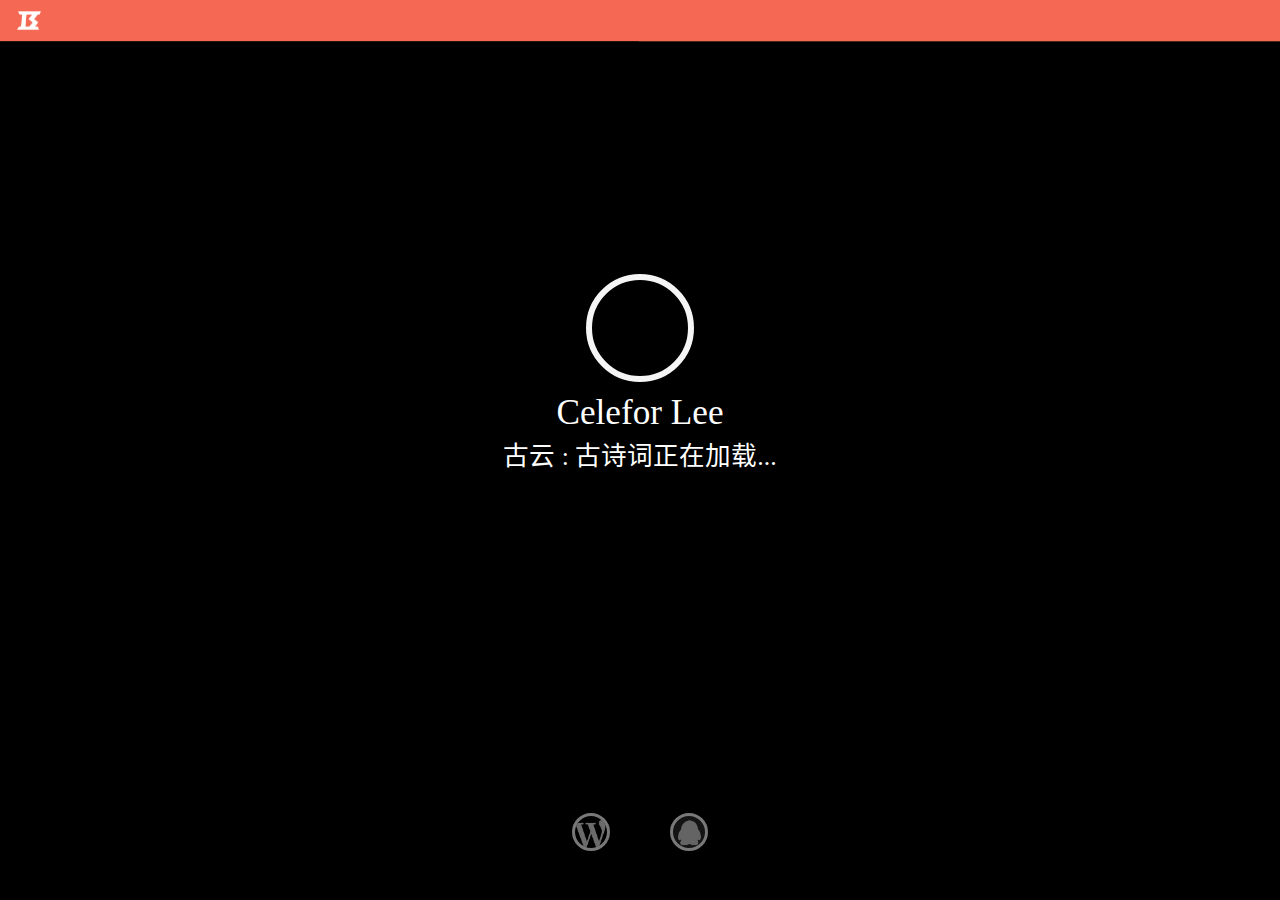
<file: index.html>
<!DOCTYPE html>
<html lang="zh-cn" dir="ltr">
	<head>
		<meta charset="utf-8">
		<meta name="viewport" content="width=device-width, initial-scale=1.0, minimum-scale=1.0, maximum-scale=1.0, user-scalable=no">
		<title>Celefor Lee</title>
		<link rel="stylesheet" href="./assets/css/personal-page.css">
		<link rel="stylesheet" type="text/css" href="./assets/css/intro-style-user-interface.css">
	</head>
	<body>
		<!-- 页首 header -->
		<nav>
			<div class="nav-left">
				<a href="javascript: void(0);"></a>
			</div>
			<div class="nav-right"></div>
		</nav>
		<!-- 页体 body -->
		<div class="background-cover">
			<div class="index-cover" id="loading-black-cover">
				<form id="search-box" style="display: none;" action="https://cn.bing.com/search" method="get">
					<div id="search-options">
						<span data-textName="q" data-url="https://cn.bing.com/search" id="search-check" data-id="bing">必应</span>
						<div id="search-options-available" style="display: none;">
							<span id="bingSE" data-placeholder="true" data-textName="q" data-url="https://cn.bing.com/search" data-id="bing">必应</span>
							<span id="baiduSE" data-placeholder="true" data-textName="wd" data-url="https://www.baidu.com/s" data-id="baidu">百度</span>
							<span id="googleSE" data-placeholder="true" data-textName="q" data-url="https://www.google.com.hk/search" data-id="google">谷歌</span>
						</div>
					</div><!--
						消除input间的间距
					--><input id="search-text" type="text" autocomplete="off" name="q" /><!--
						消除input间的间距
					--><input id="search-action" type="submit" name="go" value />
				</form>
				<div id="index-introduction">
					<a href="javascript: void(0)" class="index-avatar" title="图片为QQ头像"></a>
					<p class="index-intro">Celefor Lee</p>
					<p class="index-yiju">古云 : <span id="jinrishici-sentence">古诗词正在加载...</span></p>
				</div>
			</div>
		</div>
		<!-- 页脚 footer -->
		<div class="connect-cover">
			<div class="connect-infor">
				<p id="wordpress"><a href="/pages/">Click to Blog.</a></p>
				<p id="qq">QQ : 3208280010</p>
				<!--<p id="wechat">我的微信账号 : </p>-->
			</div>
			<div class="connect-way">
				<a href="javascript: void(0)"><span title="WordPress博客" class="wp"></span></a>
				<a href="javascript: void(0)"><span title="腾讯QQ" class="qq"></span></a>
			</div>
		</div>
	</body>
	<!-- 今日诗词 API 接口 www.jinrishici.com -->
	<script src="https://sdk.jinrishici.com/v2/browser/jinrishici.js" charset="utf-8"></script>

	<!--按照优先级加载搜索js文件-->

	<script charset="utf-8" src="./assets/js/intro-functions.js"></script>
	<!--主函数库文件-->

	<script charset="utf-8" src="./assets/js/intro-functions-events.js"></script>
	<!--事件函数库文件-->

	<script charset="utf-8" src="./assets/js/intro-functions-cookies.js"></script>
	<!--Cookies函数库文件-->

	<!--主页事件处理程序 -->
	<script src="./assets/js/index-observer.js" charset="utf-8"></script>

	<script charset="utf-8" src="./assets/js/intro-functions-command.js"></script>
	<!--有关功能实现文件-->

	<script charset="utf-8" src="./assets/js/intro-functions-events-command.js"></script>
	<!--事件监听实现文件-->

	<script type="text/javascript">
		//搜索页面程序版本号
		console.log("%c Version: Eta 2023-04-21/01 ", "border-radius: 16px; background: #000000; color: #FFFFFF; padding: 4px 8px 4px 8px;");
	</script>
</html>
</file>
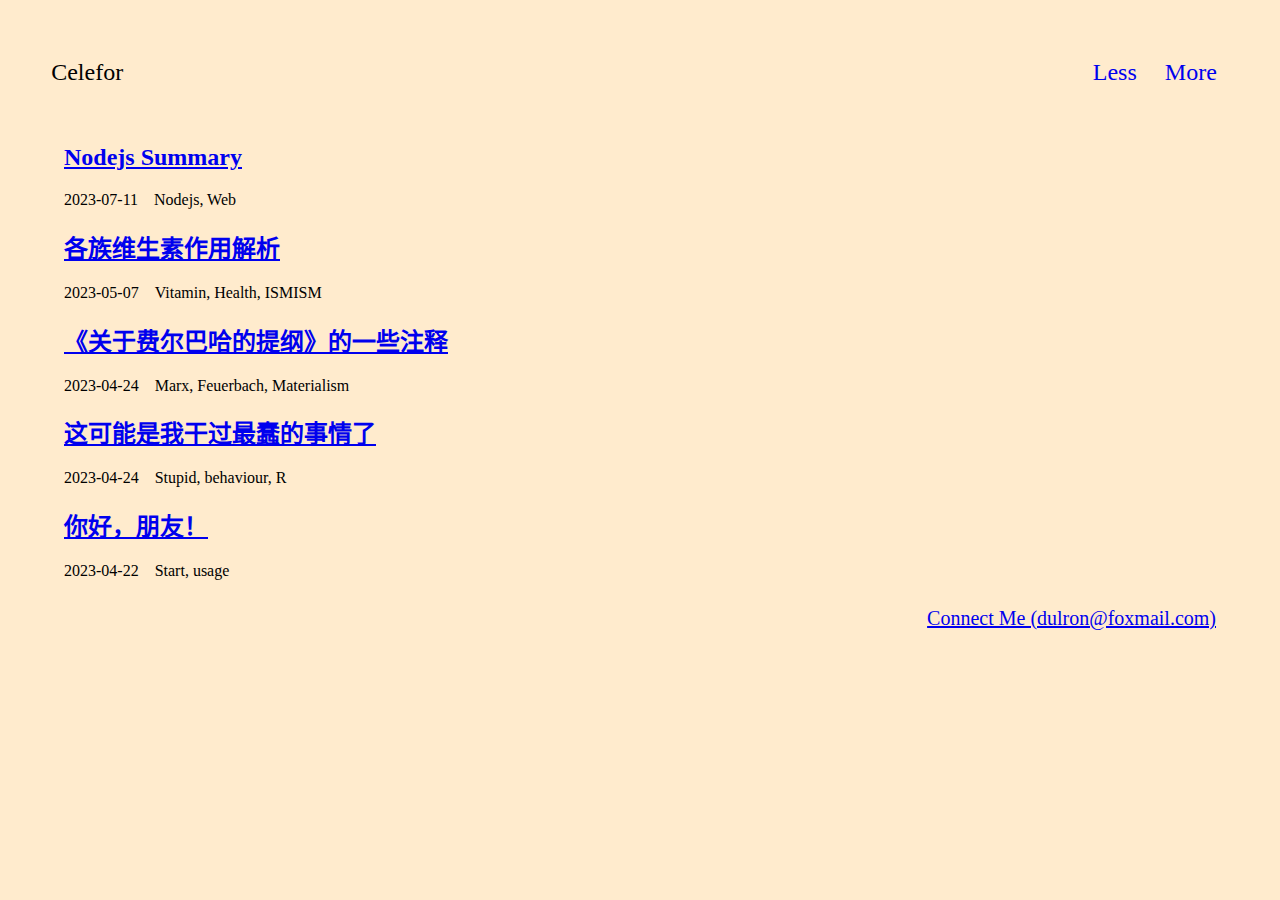
<file: pages/index.html>
<!DOCTYPE html>
<html lang="zh-cn">
    <head>
        <meta http-equiv="Content-Type" content="text/html;charset=UTF-8">
        <meta name="viewport" content="width=device-width, user-scalable=no, initial-scale=1.0, maximum-scale=1.0, minimum-scale=1.0">
        <title>Celefor's Blog</title>
        <link rel="stylesheet" href="./assets/css/index.css">
    </head>
    <body>
        <header>
            <div class="header-title">Celefor</div>
            <nav>
                <a href="../index.html"><span>Less</span></a>
                <a href="../index.html"><span>More</span></a>
            </nav>
        </header>
        <div id="pages"></div>
        <footer>
            <div class="footer-mail"><a href="mailto:dulron@foxmail.com">Connect Me (dulron@foxmail.com)</a></div>
        </footer>
        <script src="./assets/js/blogs-index.js"></script>
    </body>
</html>
</file>
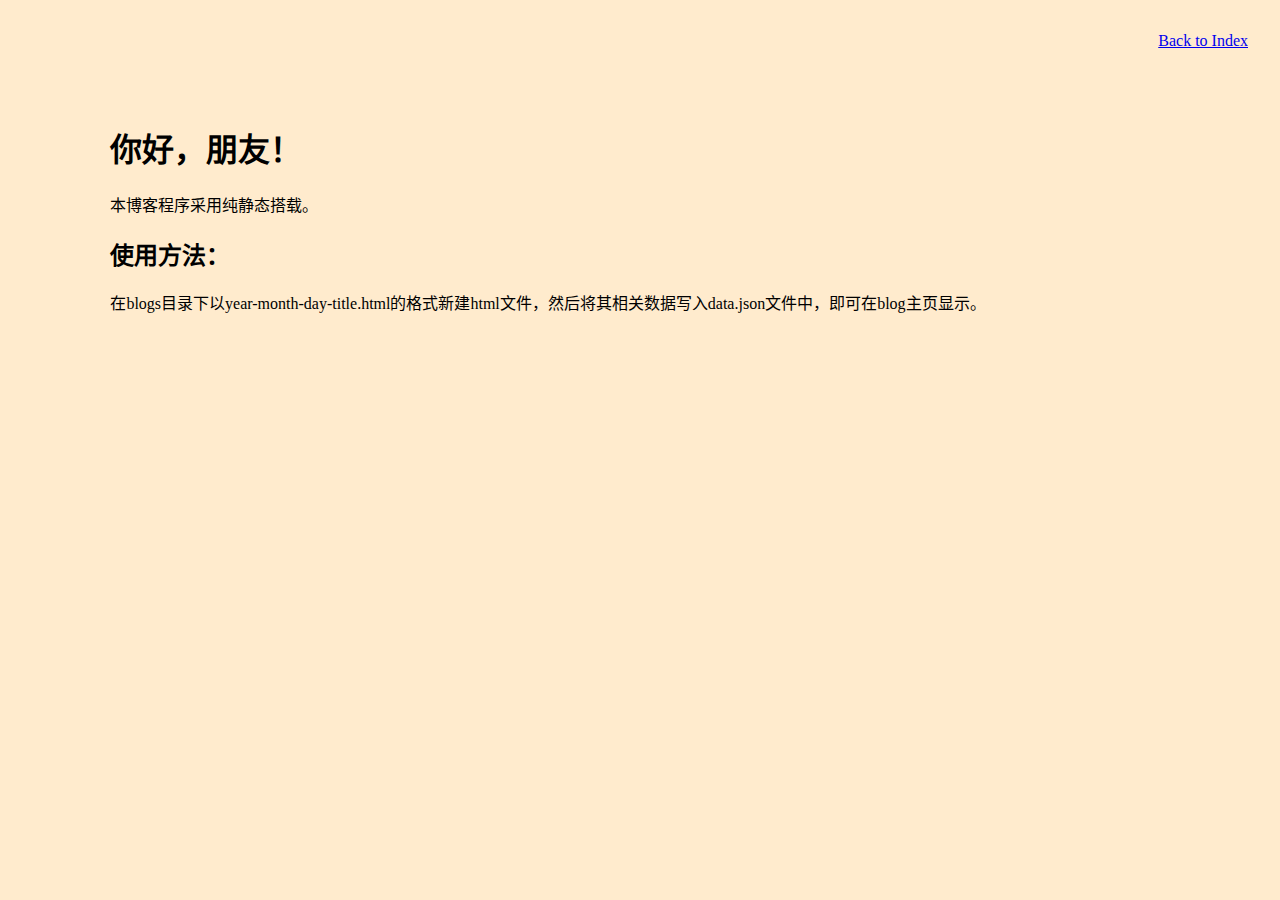
<file: pages/blogs/2023-04-22-Start.html>
<!DOCTYPE html>
<html lang="zh-cn">
<head>
<title>你好，朋友！</title>
<meta name='Keywords' content='Start, usage'>
    <meta charset="UTF-8">
    <meta http-equiv="X-UA-Compatible" content="IE=edge">
    <meta name="viewport" content="width=device-width, initial-scale=1.0">
    <link rel="stylesheet" href="../assets/css/pages.css">
</head>
<body>
    <a id="back-index" href="../index.html">Back to Index</a>
<keywords data="Start, usage"></keywords>
<h1>你好，朋友！</h1>
本博客程序采用纯静态搭载。
<h2>使用方法：</h2>
在blogs目录下以year-month-day-title.html的格式新建html文件，然后将其相关数据写入data.json文件中，即可在blog主页显示。
        <script src="../assets/js/blogs-pages.js"></script>        
    </body>
</html>
</file>
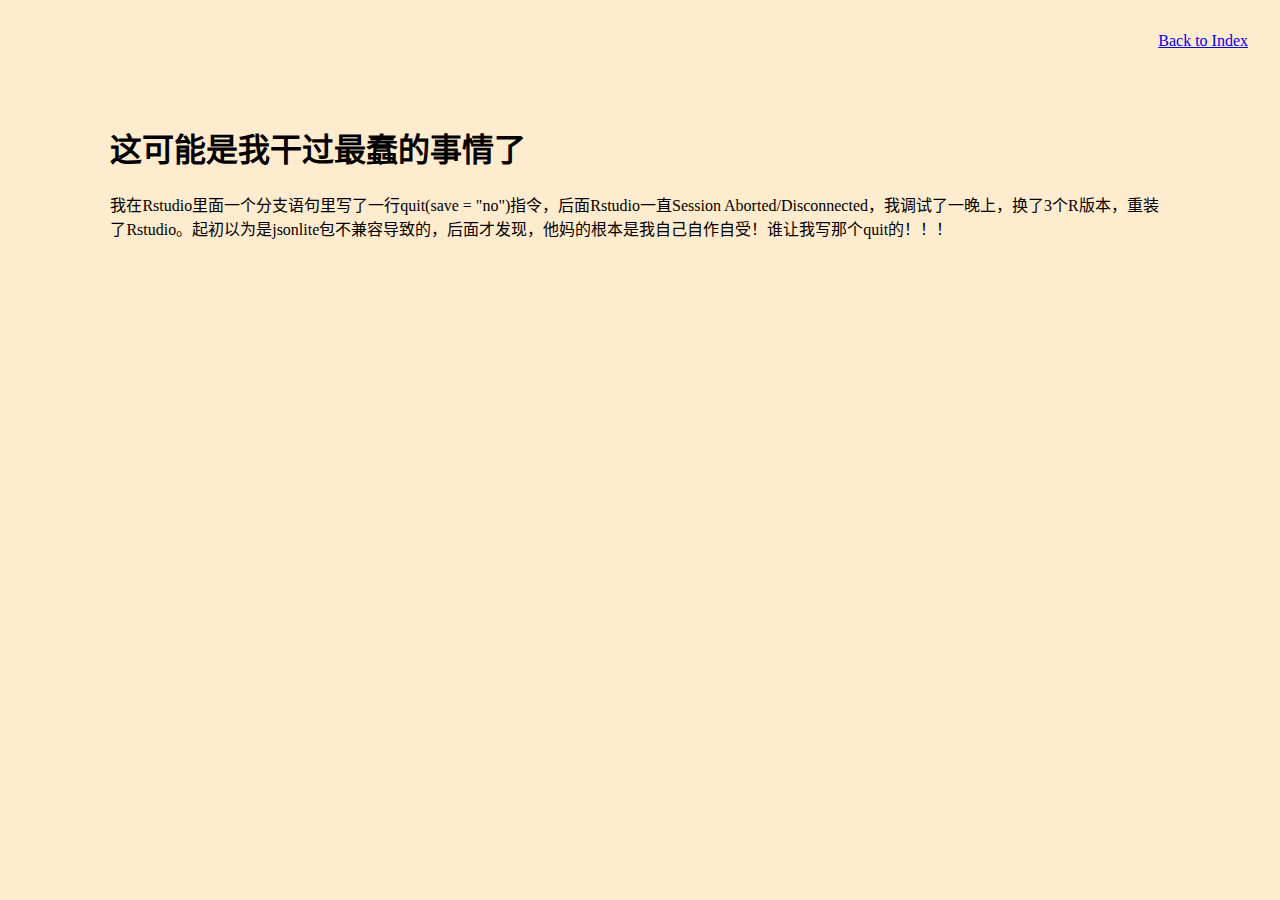
<file: pages/blogs/2023-04-24-A-Stupid-Behaviour.html>
<!DOCTYPE html>
<html lang="zh-cn">
<head>
<title>这可能是我干过最蠢的事情了</title>
<meta name='Keywords' content='Stupid, behaviour, R'>
    <meta charset="UTF-8">
    <meta http-equiv="X-UA-Compatible" content="IE=edge">
    <meta name="viewport" content="width=device-width, initial-scale=1.0">
    <link rel="stylesheet" href="../assets/css/pages.css">
</head>
<body>
    <a id="back-index" href="../index.html">Back to Index</a>
    <h1>这可能是我干过最蠢的事情了</h1>
    我在Rstudio里面一个分支语句里写了一行quit(save = "no")指令，后面Rstudio一直Session Aborted/Disconnected，我调试了一晚上，换了3个R版本，重装了Rstudio。起初以为是jsonlite包不兼容导致的，后面才发现，他妈的根本是我自己自作自受！谁让我写那个quit的！！！       
       <script src="../assets/js/blogs-pages.js"></script>        
    </body>
</html>
</file>
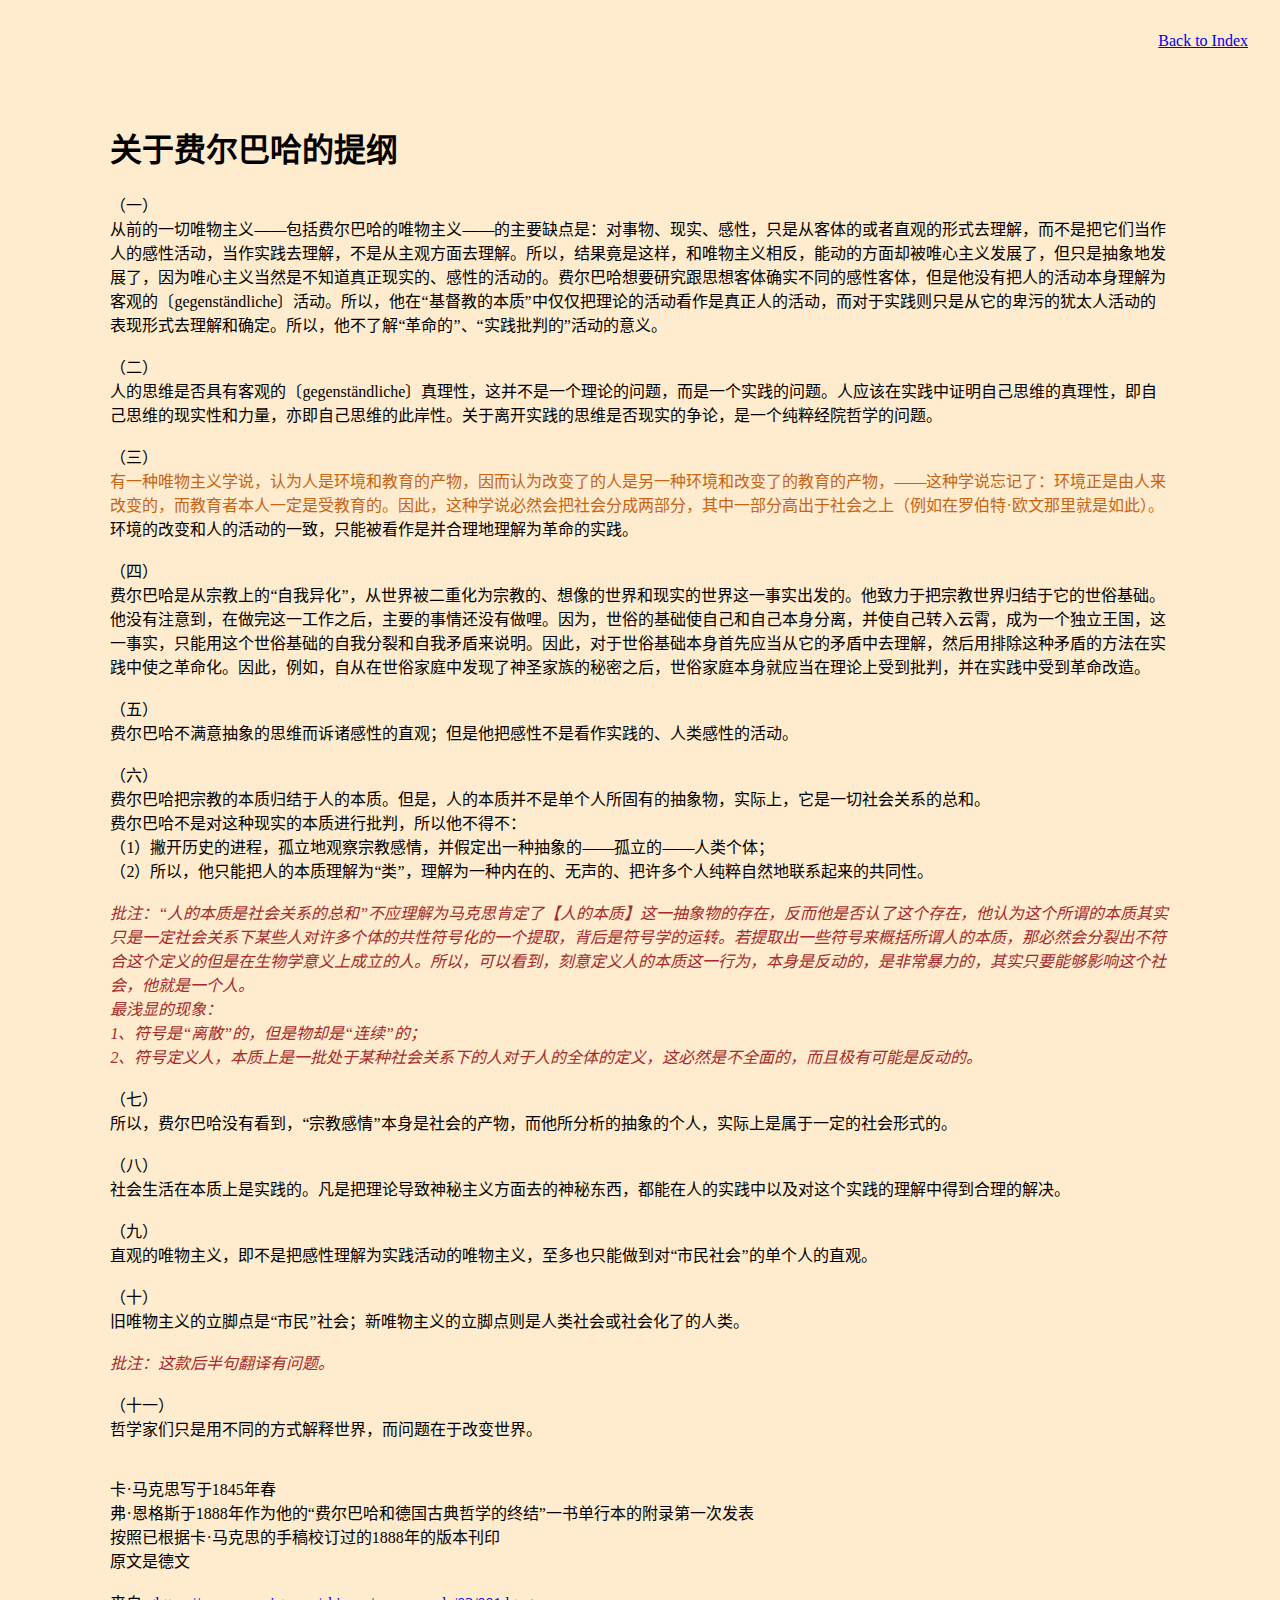
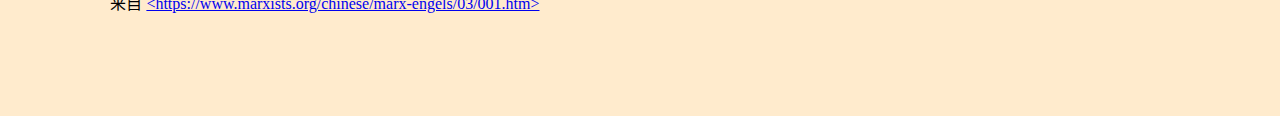
<file: pages/blogs/2023-04-24-Karl-Marx-Feuerbach.html>
<!DOCTYPE html>
<html lang="zh-cn">
<head>
<title>《关于费尔巴哈的提纲》的一些注释</title>
<meta name='Keywords' content='Marx, Feuerbach, Materialism'>
    <meta charset="UTF-8">
    <meta http-equiv="X-UA-Compatible" content="IE=edge">
    <meta name="viewport" content="width=device-width, initial-scale=1.0">
    <link rel="stylesheet" href="../assets/css/pages.css">
</head>
<body>
    <a id="back-index" href="../index.html">Back to Index</a>
<keywords data="Marx, Feuerbach, Materialism"></keywords>
<h1>关于费尔巴哈的提纲</h1>
（一）
从前的一切唯物主义——包括费尔巴哈的唯物主义——的主要缺点是：对事物、现实、感性，只是从客体的或者直观的形式去理解，而不是把它们当作人的感性活动，当作实践去理解，不是从主观方面去理解。所以，结果竟是这样，和唯物主义相反，能动的方面却被唯心主义发展了，但只是抽象地发展了，因为唯心主义当然是不知道真正现实的、感性的活动的。费尔巴哈想要研究跟思想客体确实不同的感性客体，但是他没有把人的活动本身理解为客观的〔gegenständliche〕活动。所以，他在“基督教的本质”中仅仅把理论的活动看作是真正人的活动，而对于实践则只是从它的卑污的犹太人活动的表现形式去理解和确定。所以，他不了解“革命的”、“实践批判的”活动的意义。

（二）
人的思维是否具有客观的〔gegenständliche〕真理性，这并不是一个理论的问题，而是一个实践的问题。人应该在实践中证明自己思维的真理性，即自己思维的现实性和力量，亦即自己思维的此岸性。关于离开实践的思维是否现实的争论，是一个纯粹经院哲学的问题。

（三）
<span style="color: rgb(200, 100, 20);">有一种唯物主义学说，认为人是环境和教育的产物，因而认为改变了的人是另一种环境和改变了的教育的产物，——这种学说忘记了：环境正是由人来改变的，而教育者本人一定是受教育的。因此，这种学说必然会把社会分成两部分，其中一部分高出于社会之上（例如在罗伯特·欧文那里就是如此）。</span>
环境的改变和人的活动的一致，只能被看作是并合理地理解为革命的实践。

（四）
费尔巴哈是从宗教上的“自我异化”，从世界被二重化为宗教的、想像的世界和现实的世界这一事实出发的。他致力于把宗教世界归结于它的世俗基础。他没有注意到，在做完这一工作之后，主要的事情还没有做哩。因为，世俗的基础使自己和自己本身分离，并使自己转入云霄，成为一个独立王国，这一事实，只能用这个世俗基础的自我分裂和自我矛盾来说明。因此，对于世俗基础本身首先应当从它的矛盾中去理解，然后用排除这种矛盾的方法在实践中使之革命化。因此，例如，自从在世俗家庭中发现了神圣家族的秘密之后，世俗家庭本身就应当在理论上受到批判，并在实践中受到革命改造。

（五）
费尔巴哈不满意抽象的思维而诉诸感性的直观；但是他把感性不是看作实践的、人类感性的活动。

（六）
费尔巴哈把宗教的本质归结于人的本质。但是，人的本质并不是单个人所固有的抽象物，实际上，它是一切社会关系的总和。
费尔巴哈不是对这种现实的本质进行批判，所以他不得不：
（1）撇开历史的进程，孤立地观察宗教感情，并假定出一种抽象的——孤立的——人类个体；
（2）所以，他只能把人的本质理解为“类”，理解为一种内在的、无声的、把许多个人纯粹自然地联系起来的共同性。

<i style="color:brown;">批注：“人的本质是社会关系的总和”不应理解为马克思肯定了【人的本质】这一抽象物的存在，反而他是否认了这个存在，他认为这个所谓的本质其实只是一定社会关系下某些人对许多个体的共性符号化的一个提取，背后是符号学的运转。若提取出一些符号来概括所谓人的本质，那必然会分裂出不符合这个定义的但是在生物学意义上成立的人。所以，可以看到，刻意定义人的本质这一行为，本身是反动的，是非常暴力的，其实只要能够影响这个社会，他就是一个人。
最浅显的现象：
1、符号是“离散”的，但是物却是“连续”的；
2、符号定义人，本质上是一批处于某种社会关系下的人对于人的全体的定义，这必然是不全面的，而且极有可能是反动的。
</i>

（七）
所以，费尔巴哈没有看到，“宗教感情”本身是社会的产物，而他所分析的抽象的个人，实际上是属于一定的社会形式的。

（八）
社会生活在本质上是实践的。凡是把理论导致神秘主义方面去的神秘东西，都能在人的实践中以及对这个实践的理解中得到合理的解决。

（九）
直观的唯物主义，即不是把感性理解为实践活动的唯物主义，至多也只能做到对“市民社会”的单个人的直观。

（十）
旧唯物主义的立脚点是“市民”社会；新唯物主义的立脚点则是人类社会或社会化了的人类。

<i style="color:brown;">批注：这款后半句翻译有问题。</i>


（十一）
哲学家们只是用不同的方式解释世界，而问题在于改变世界。


卡·马克思写于1845年春
弗·恩格斯于1888年作为他的“费尔巴哈和德国古典哲学的终结”一书单行本的附录第一次发表
按照已根据卡·马克思的手稿校订过的1888年的版本刊印
原文是德文

来自 <a href="https://www.marxists.org/chinese/marx-engels/03/001.htm">&lt;https://www.marxists.org/chinese/marx-engels/03/001.htm&gt;</a> 

        <script src="../assets/js/blogs-pages.js"></script>        
    </body>
</html>
</file>
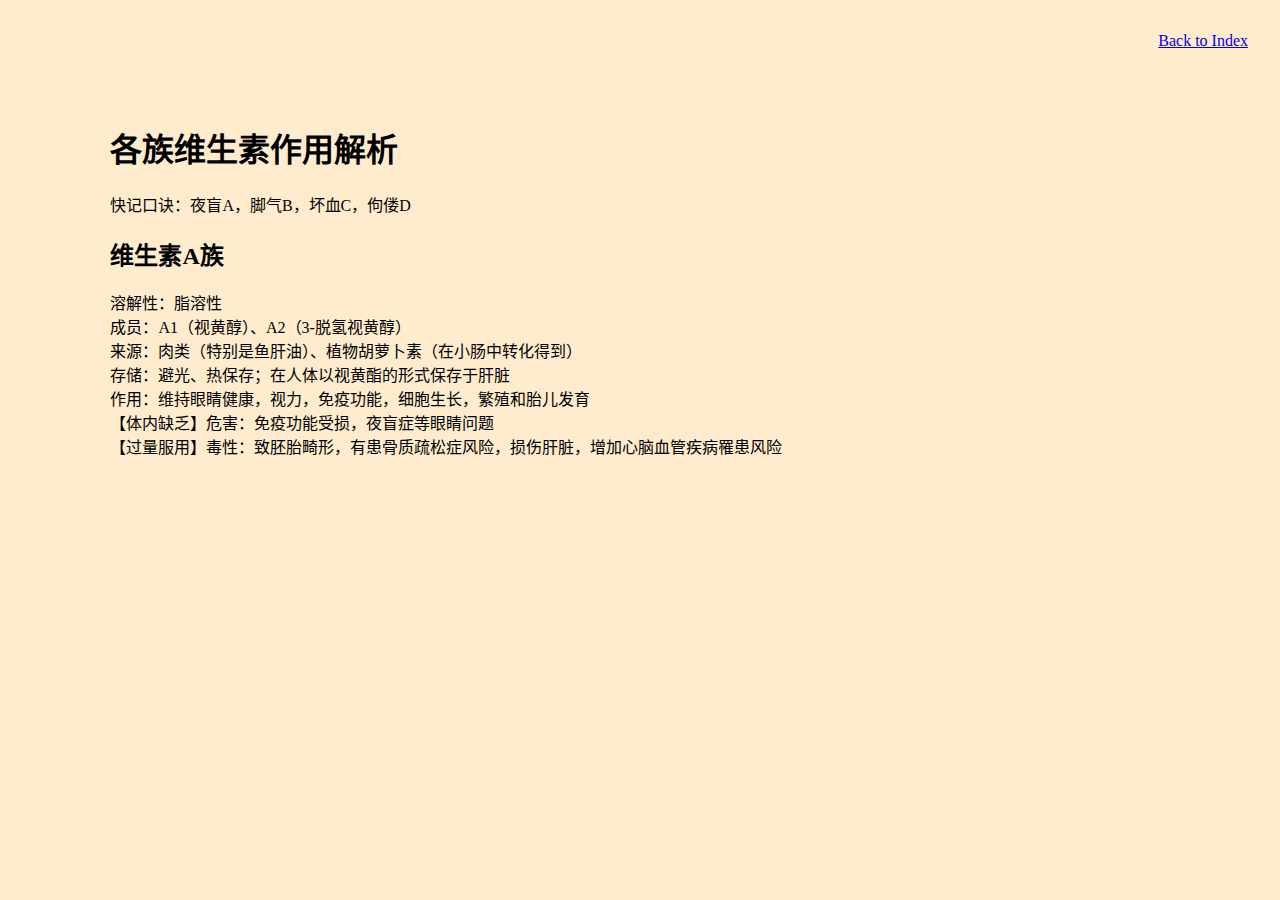
<file: pages/blogs/2023-05-07-Vitamin.html>
<!DOCTYPE html>
<html lang="zh-cn">
<head>
<title>各族维生素作用解析</title>
<meta name='Keywords' content='Vitamin, Health, ISMISM'>
    <meta charset="UTF-8">
    <meta http-equiv="X-UA-Compatible" content="IE=edge">
    <meta name="viewport" content="width=device-width, initial-scale=1.0">
    <link rel="stylesheet" href="../assets/css/pages.css">
</head>
<body>
    <a id="back-index" href="../index.html">Back to Index</a>
<keywords data="Vitamin, Health, ISMISM"></keywords>
<h1>各族维生素作用解析</h1>
快记口诀：夜盲A，脚气B，坏血C，佝偻D
<h2>维生素A族</h2>
溶解性：脂溶性
成员：A1（视黄醇）、A2（3-脱氢视黄醇）
来源：肉类（特别是鱼肝油）、植物胡萝卜素（在小肠中转化得到）
存储：避光、热保存；在人体以视黄酯的形式保存于肝脏
作用：维持眼睛健康，视力，免疫功能，细胞生长，繁殖和胎儿发育
【体内缺乏】危害：免疫功能受损，夜盲症等眼睛问题
【过量服用】毒性：致胚胎畸形，有患骨质疏松症风险，损伤肝脏，增加心脑血管疾病罹患风险
        <script src="../assets/js/blogs-pages.js"></script>        
    </body>
</html>
</file>
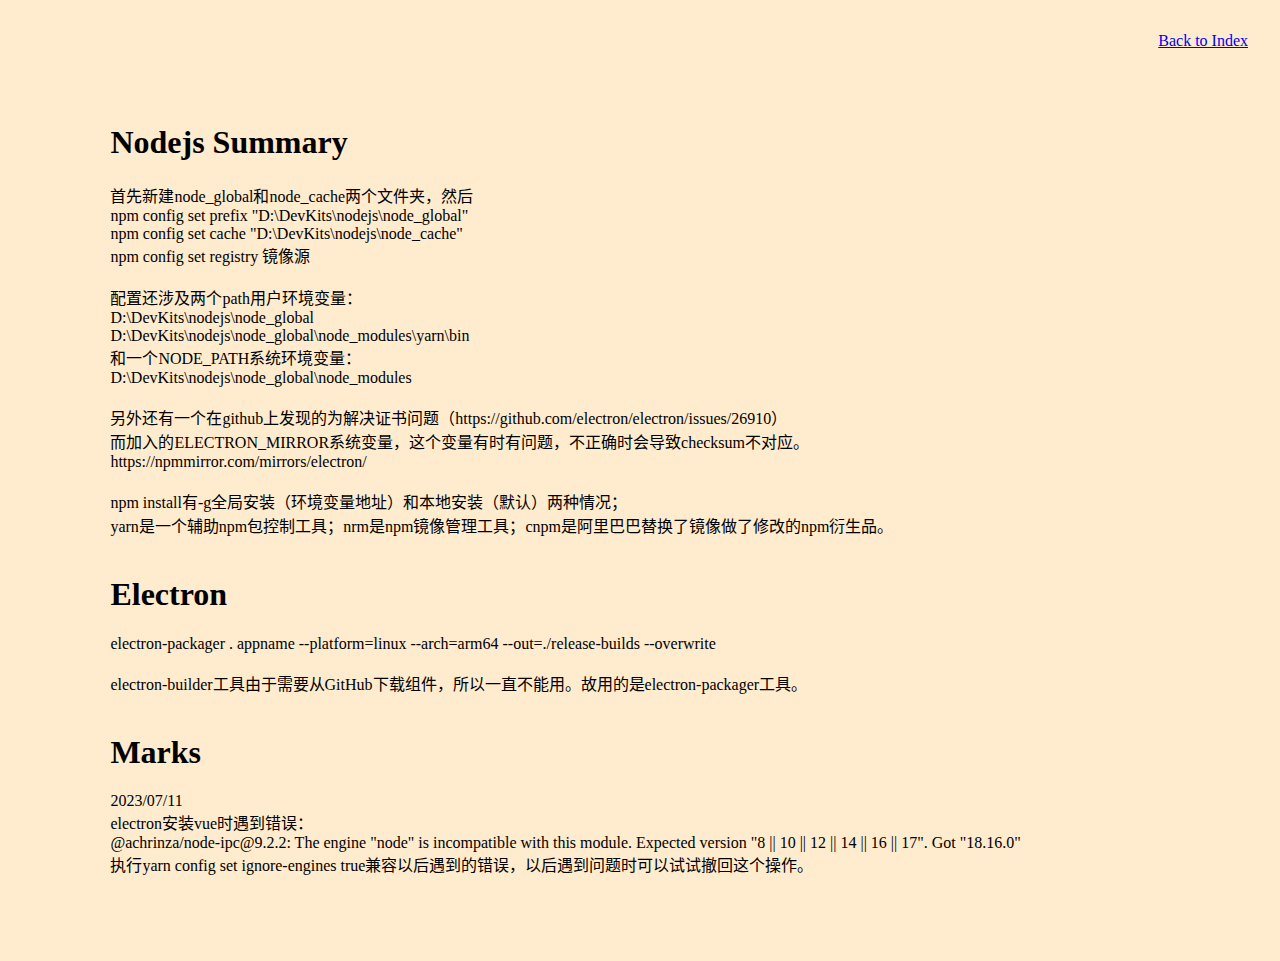
<file: pages/blogs/2023-07-11-nodejs.html>
<!DOCTYPE html>
<html lang="zh-cn">
<head>
<title>Nodejs Summary</title>
<meta name='Keywords' content='Nodejs, Web'>
    <meta charset="UTF-8">
    <meta http-equiv="X-UA-Compatible" content="IE=edge">
    <meta name="viewport" content="width=device-width, initial-scale=1.0">
    <link rel="stylesheet" href="../assets/css/pages.css">
</head>
<body>
    <a id="back-index" href="../index.html">Back to Index</a>
<keywords data="Nodejs, Web"></keywords>
<h1>Nodejs Summary</h1>
首先新建node_global和node_cache两个文件夹，然后
npm config set prefix "D:\DevKits\nodejs\node_global"
npm config set cache "D:\DevKits\nodejs\node_cache"
npm config set registry 镜像源

配置还涉及两个path用户环境变量：
D:\DevKits\nodejs\node_global
D:\DevKits\nodejs\node_global\node_modules\yarn\bin
和一个NODE_PATH系统环境变量：
D:\DevKits\nodejs\node_global\node_modules

另外还有一个在github上发现的为解决证书问题（https://github.com/electron/electron/issues/26910）
而加入的ELECTRON_MIRROR系统变量，这个变量有时有问题，不正确时会导致checksum不对应。
https://npmmirror.com/mirrors/electron/

npm install有-g全局安装（环境变量地址）和本地安装（默认）两种情况；
yarn是一个辅助npm包控制工具；nrm是npm镜像管理工具；cnpm是阿里巴巴替换了镜像做了修改的npm衍生品。

<h1>Electron</h1>
electron-packager . appname --platform=linux --arch=arm64 --out=./release-builds --overwrite

electron-builder工具由于需要从GitHub下载组件，所以一直不能用。故用的是electron-packager工具。

<h1>Marks</h1>
2023/07/11
electron安装vue时遇到错误：
@achrinza/node-ipc@9.2.2: The engine "node" is incompatible with this module. Expected version "8 || 10 || 12 || 14 || 16 || 17". Got "18.16.0"
执行yarn config set ignore-engines true兼容以后遇到的错误，以后遇到问题时可以试试撤回这个操作。
        <script src="../assets/js/blogs-pages.js"></script>        
    </body>
</html>
</file>
<file: assets/css/personal-page.css>
/*
**************************************************************
* Author: Celefor lee
* Date: 03/08/19
* Description: The style is the leader of the personal page,
*              A Github Opensource Project.
* Alert: The style can't be well applied colours to a drawing
*		 under the environment of IE8 or under it.
**************************************************************
*/

/*思源宋体 - 字体文件太大，暂时取消使用
@font-face {
	font-family: SourceHanSerifCN;
	src: url("../font/SourceHanSerifCN.eot"),
		 url("../font/SourceHanSerifCN.otf"),
		 url("../font/SourceHanSerifCN.woff");
}
*/
/* 站酷意大利文
@font-face {
	font-family: ZCOOLEnglish;
	src: url("../font/ZCOOLAddictItalic.ttf"),
		 url("../font/ZCOOLAddictItalic.eot"),
		 url("../font/ZCOOLAddictItalic.otf"),
		 url("../font/ZCOOLAddictItalic.woff");
}
*/

html, body {
	margin: 0px;
	padding: 0px;
	height: 100%;
	font-family: 'Times New Roman', Times, serif, SimSun;
	overflow-x: hidden;
}

nav {
	width: 100%;
}

nav div a {
	display: inline-block;
	width: 1.6em;
	height: 2em;
	margin: 0.25em 1em;
}

.nav-left, .nav-right {
	width: 50%;
	height: 2.5em;
	position: absolute;
	top: 0;
	z-index: 100;
	transition: all 1s;
}

.nav-left {
	left: 0;
	background: rgb(245, 104, 84);
	box-shadow: 0px 0px 1px 1px rgb(245, 104, 84);
	text-align: left;
}

.nav-left a {
	background-image: url("../img/se.png");
	background-size: contain;
	background-repeat: no-repeat;
	background-position: center center;
}

.nav-right {
	right: 0;
	background: rgb(221, 158, 103);
	box-shadow: 0px 0px 1px 1px rgb(231, 158, 73);
	text-align: right;
}

.nav-left:hover, .nav-right:hover {
	z-index: 9999;
	width: 100%;
}

.background-cover {
	width: 100%;
	height: 100%;
	display: table;
	position: absolute;
	top: 0;
	left: 0;
	background-color: rgb(0, 0, 0);
	background-image: url("https://www.todaybing.com/api/today/cn");
	/*https://api.dujin.org/bing/1920.php*/
	background-position: center;
	background-size: cover;
	background-repeat: no-repeat;
	z-index: 10;
}

.index-cover {
	color: rgb(255, 255, 255);
	width: 100%;
	height: 100%;
	padding-bottom: 10%;
	background-color: rgb(0, 0, 0);
	display: table-cell;
	vertical-align: middle;
	font-weight: bold;
	text-align: center;
}

.index-avatar {
	width: 6em;
	height: 6em;
	display: block;
	display: inline-block;
	background-color: rgb(0, 0, 0);
	background-image: url("http://q.qlogo.cn/headimg_dl?dst_uin=3208280010&spec=640&img_type=jpg");
	background-size: cover;
	background-position: center;
	background-repeat: no-repeat;
	border: 6px solid rgb(245, 245, 245);
	border-radius: 6em;
	transition: all 0.8s;
}

.index-avatar:hover {
	transform: rotate(360deg);
}

.index-intro {
	margin-top: 0.2em;
	padding-top: 0;
	margin-bottom: 0.05em;
	padding-bottom: 0;
	font-size: 2.2em;
	font-weight: 500;
}

.index-yiju {
	margin-top: 0.05em;
	padding-top: 0;
	font-size: 1.6em;
	font-weight: 500;
}

.connect-cover {
	width: 100%;
	position: absolute;
	bottom: 5%;
	z-index: 9999;
}

.connect-infor {
	color: rgb(255, 255, 255);
	font-size: 1.1em;
	max-width: 8em;
	margin: 0.6em auto;
	padding: 0.2em 0.4em;
	background: rgb(0, 0, 0);
	opacity: 0.2;
	text-align: center;
	border-radius: 2em;
	transition: all 1s;
}

.connect-infor:hover {
	opacity: 1;
}

.connect-infor:hover {
	background: rgb(30, 30, 30);
}

.connect-infor p {
	display: none;
	margin: 0;
	padding: 0;
}

#qq, #wechat {
	width: 100%;
	padding: 0.6em 0;
}

.connect-infor p a:link, .connect-infor p a:visited {
	color: rgb(255, 255, 255);
	width: 100%;
	text-decoration: none;
	display: block;
	padding: 0.6em 0;
}

.connect-way {
	max-width: 100%;;
	text-align: center;
}

.connect-way span {
	width: 2em;
	height: 2em;
	margin: 0 2.2%;
	display: inline-block;
	background-color: rgb(20, 20, 20);
	background-repeat: no-repeat;
	background-position: center;
	border-radius: 2em;
	border: 3px solid rgb(120, 120, 120);
}

.wp {
	background-image: url("../img/wp.png");
	background-size: contain;
}

.qq {
	background-image: url("../img/qq.png");
	background-size: 90% 90%;
	background-position: center center;
}

/* 暂时取消
.wx {
	background-image: url("../img/wx.png");
}
*/

@media screen and (max-width: 635px) {
	.index-intro {
		font-size: 1.9em;
	}
	.index-yiju {
		font-size: 1.2em;
	}
	.connect-way span {
		margin: 0 3.5%;
	}
}
</file>
<file: assets/css/intro-style-user-interface.css>
* {
    border: 0px;
    border-radius: 0px;
    -webkit-appearance: none;
}
html, body {
    margin: 0px;
    padding: 0px;
    height: 100%;
    font-size: 100%;
    overflow-x: hidden;
    overflow-y: hidden;
}
input {
    outline: none;
}
a {
    color: rgb(210, 100, 100);
    text-decoration: none;
}
a:hover {
    color: rgb(150, 150, 150);
    text-decoration: underline;
}
h3 a {
    color: rgb(255, 255, 255);
}
#search-box {
    position: absolute;
    left: 0;
    width: 100%;
    text-align: center;
    font-family: SimHei, serif;
    font-weight: 500;
}
#search-text, #search-action {
    margin: 0px;
    padding: 0px;
    border: 0px;
    background: rgba(255, 255, 255, 0.8);
    vertical-align: top;
    height: 2.688392em;
    font-size: 1.4em;
}
#search-text {
    width: 35%;
}
#search-action {
    background: center url("../img/search.png") no-repeat;
    background-color: rgba(255, 255, 255, 0.8);
    width: 2.688392em;
    cursor: pointer;
}
#search-options {
    color: #000000;
    width: 4.288392em;
    font-size: 1.4em;
    background: rgba(255, 255, 255, 0.8);
    display: inline-block;
    text-align: center;
    overflow-x: hidden;
    overflow-y: hidden;
}
#search-options span {
    display: inline-block;
    width: 4.288392em;
    height: 2.688392em;
    cursor: pointer;
    line-height: 2.688392em;
    transition: all 0.7s;
}
#search-options-available span:hover {
    background: #000000;
    color: #FFFFFF;
}
#wrap-a {
    width: 100%;
    overflow: hidden;
}
@media screen and (min-width: 200px) and (max-width: 340px) {
    #search-text {
        width: 44%;
    }
    #search-text, #search-action {
        height: 2.36em;
    }
    #search-options {
        width: 2.888392em;
    }
    #search-options span {
        width: 2.888392em;
        height: 2.36em;
        font-size: 1em;
        line-height: 2.36em;
    }
}
@media screen and (min-width: 340px) and (max-width: 550px) {
    #search-text {
        width: 54%;
    }
    #search-text, #search-action {
        height: 2.36em;
    }
    #search-options {
        width: 3.088392em;
    }
    #search-options span {
        width: 3.088392em;
        height: 2.36em;
        line-height: 2.36em;
        font-size: 1em;
    }
}
@media screen and (min-width: 550px) and (max-width: 650px) {
    #search-text {
        width: 55%;
    }
}
@media screen and (min-width: 650px) and (max-width: 850px) {
    #search-text {
        width: 50%;
    }
}
@media screen and (min-width: 850px) and (max-width: 1080px) {
    #search-text {
        width: 40%;
    }
}
</file>
<file: pages/assets/css/index.css>
html, body {
    margin: 0;
    padding: 0;
    background-color: blanchedalmond;
}
header {
    display: table;
    margin: 2.5em 4%;
    height: 64px;
    width: 92%;
    overflow: hidden;
    font-family: 'Times New Roman', Times, serif;
}
.header-title {
    display: table-cell;
    width: 40%;
    height: 64px;
    font-size: 1.5em;
    line-height: 64px;
}
nav {
    display: table-cell;
    text-align: right;
}
nav a {
    display: inline-block;
    height: 100%;
    margin: 0 0.5em;
    font-size: 1.5em;
    line-height: 64px;
}
nav a span {
    display: inline-block;
    height: 100%;
}

#pages {
    width: 90%;
    padding: 0 5%;
}

footer {
    height: 45px;
    font-size: 20px;
    line-height: 45px;
    text-align: right;
    padding: 0 5%;
}
</file>
<file: pages/assets/css/pages.css>
body {
    padding: 6% 8%;
    background-color: blanchedalmond;
    word-break: break-all;
}
#back-index {
    position: fixed;
    right: 32px;
    top: 32px;
    background-color: blanchedalmond;
}
</file>
